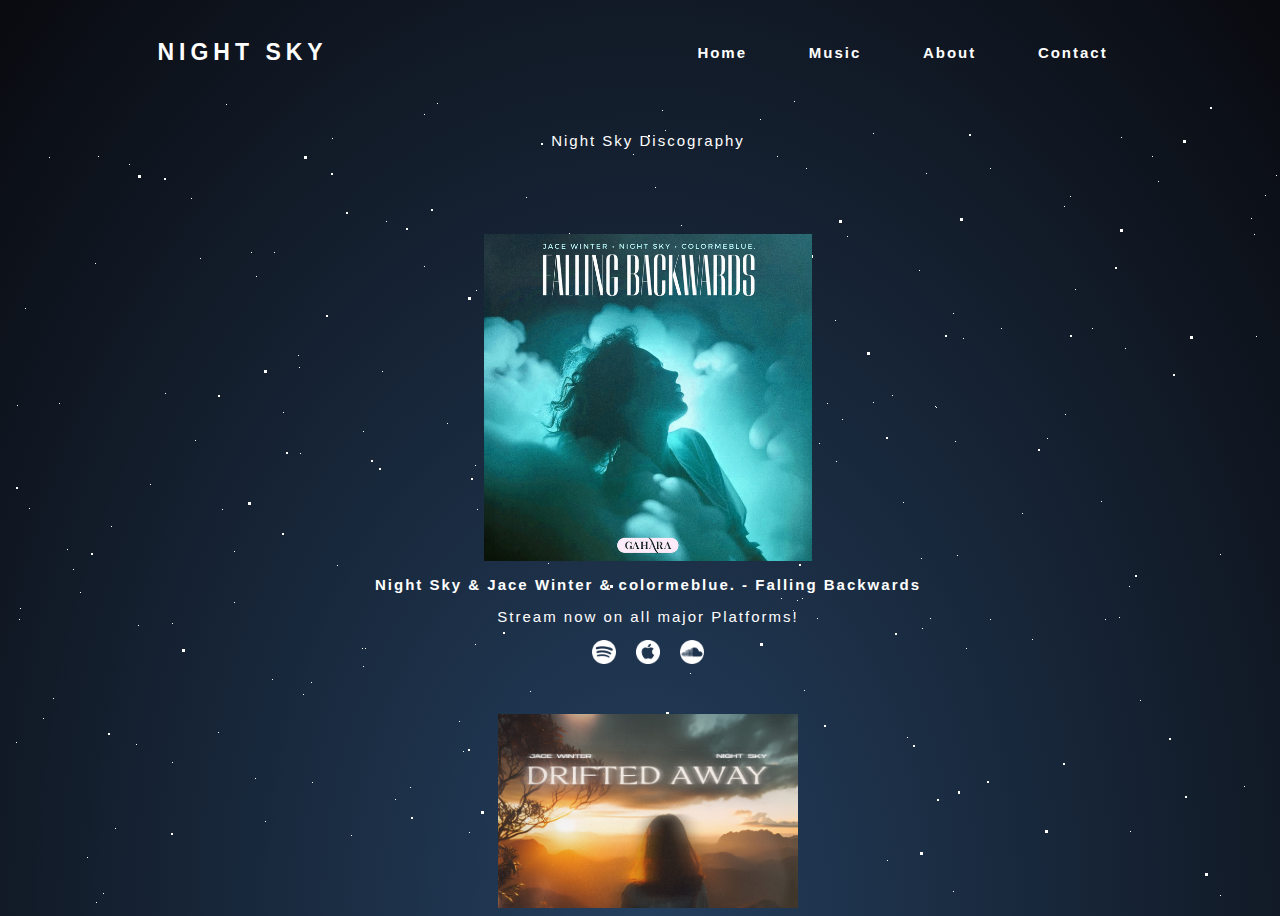
<file: music.html>
<html lang="en">
    <head>
        <meta charset="UTF-8">
        <meta name="viewport" content="width=device-width, initial-scale=1.0">
        <link rel="stylesheet" href="assets/style.css">
        <title>NIGHT SKY</title>
    </head>
    <body>
        <div class="body-wrapper">
            <nav>
                <div class="logo">
                    <h4>
                        <a href="index.html">NIGHT SKY</a>
                    </h4>
                </div>
                <ul class="nav-links">
                    <li>
                        <a href='index.html'> Home</a>
                    </li>
                    <li>
                        <a href='music.html'> Music</a>
                    </li>
                    <li>
                        <a href='about.html'> About</a>
                    </li>
                    <li>
                        <a href='contact.html'> Contact</a>
                    </li>
                </ul>
                <div class="nav-modal">
                    <div class="line1"></div>
                    <div class="line2"></div>
                    <div class="line3"></div>
                </div>
            </nav>
            <section class="wrapper">
                <div class="star-wrapper">
                    <div id="stars"></div>
                    <div id="stars2"></div>
                    <div id="stars3"></div>
                </div>

                <!-- Profile name-->
                <div class="profile-name">Night Sky Discography</div>
                <div class="music-wrapper">
                    <div class="song-container">
                        <img src="assets/fb-cover.jfif" class="song-cover-art"/>
                        <p class="song-title">Night Sky & Jace Winter & colormeblue. - Falling Backwards</p>
                        <p class="song-description">
                            Stream now on all major Platforms!
                        </p>
                        <div class="streaming-link-container">
                            <a href="https://open.spotify.com/track/1Ac8FfNqH7e2dHK39DYmDX?si=3c3c55c6c9f94efc">
                                <img src="assets/spotify.png" class="streaming-logo"/>
                            </a>
                            <a href="https://music.apple.com/us/album/falling-backwards-single/1766675668">
                                <img src="assets/music.png" class="streaming-logo"/>
                            </a>
                            <a href="https://soundcloud.com/nightsky-sc/">
                                <img src="assets/soundcloud-logo.png" class="streaming-logo"/>
                            </a>
                        </div>
                    </div>
                    <div class="song-container">
                        <img src="assets/da-cover.jfif" class="song-cover-art"/>
                        <p class="song-title">Night Sky & Jace Winter - Drifted Away</p>
                        <p class="song-description">
                            Stream now on all major Platforms!
                        </p>
                        <div class="streaming-link-container">
                            <a href="https://open.spotify.com/track/4FEg06HTTbU1bgzXd0gHvy?si=35af9f14f36441a6">
                                <img src="assets/spotify.png" class="streaming-logo"/>
                            </a>
                            <a href="https://music.apple.com/us/album/drifted-away-single/1750615510">
                                <img src="assets/music.png" class="streaming-logo"/>
                            </a>
                            <a href="https://soundcloud.com/nightsky-sc/">
                                <img src="assets/soundcloud-logo.png" class="streaming-logo"/>
                            </a>
                        </div>
                    </div>
                    <div class="song-container">
                        <img src="assets/stay-cover.jfif" class="song-cover-art"/>
                        <p class="song-title">Night Sky & Jace Winter - Stay</p>
                        <p class="song-description">
                            Stream now on all major Platforms!
                        </p>
                        <div class="streaming-link-container">
                            <a href="https://open.spotify.com/track/5Brw8fPT2KpunXpDptZAFt?si=484a9386836a4e52">
                                <img src="assets/spotify.png" class="streaming-logo"/>
                            </a>
                            <a href="https://music.apple.com/us/album/stay-extended-mix/1715201472?i=1715201474">
                                <img src="assets/music.png" class="streaming-logo"/>
                            </a>
                            <a href="https://soundcloud.com/nightsky-sc/">
                                <img src="assets/soundcloud-logo.png" class="streaming-logo"/>
                            </a>
                        </div>
                    </div>
                    <div class="song-container">
                        <img src="assets/boae-cover.jfif" class="song-cover-art"/>
                        <p class="song-title">Night Sky & Jace Winter - Blink Of An Eye</p>
                        <p class="song-description">
                            Stream now on all major Platforms!
                        </p>
                        <div class="streaming-link-container">
                            <a href="https://open.spotify.com/track/6Zye9yQwBFo49HalyNSygL?si=98133514dcc440a5">
                                <img src="assets/spotify.png" class="streaming-logo"/>
                            </a>
                            <a href="https://music.apple.com/us/album/blink-of-an-eye-single/1670359634">
                                <img src="assets/music.png" class="streaming-logo"/>
                            </a>
                            <a href="https://soundcloud.com/nightsky-sc/">
                                <img src="assets/soundcloud-logo.png" class="streaming-logo"/>
                            </a>
                        </div>
                    </div>
                    <div class="song-container">
                        <img src="assets/ga-cover.jfif" class="song-cover-art"/>
                        <p class="song-title">Night Sky & Steve Marks - Get Away</p>
                        <p class="song-description">
                            Stream now on all major Platforms!
                        </p>
                        <div class="streaming-link-container">
                            <a href="https://open.spotify.com/track/7cps36wkN6itBuvrn8FMTt?si=f27d8c63f25449ea">
                                <img src="assets/spotify.png" class="streaming-logo"/>
                            </a>
                            <a href="https://music.apple.com/us/album/get-away-single/1693614787">
                                <img src="assets/music.png" class="streaming-logo"/>
                            </a>
                            <a href="https://soundcloud.com/nightsky-sc/ive-been-thinking">
                                <img src="assets/soundcloud-logo.png" class="streaming-logo"/>
                            </a>
                        </div>
                    </div>
                    <div class="song-container">
                        <img src="assets/ibt-cover.png" class="song-cover-art"/>
                        <p class="song-title">Night Sky & Atherv - I've Been Thinking</p>
                        <p class="song-description">
                            Stream now on all major Platforms!
                        </p>
                        <div class="streaming-link-container">
                            <a href="https://open.spotify.com/track/1J4RJ63izwg44RhdMsYI2e?si=bbc09bce45664d93">
                                <img src="assets/spotify.png" class="streaming-logo"/>
                            </a>
                            <a href="https://music.apple.com/us/album/ive-been-thinking/1572270894?i=1572270898">
                                <img src="assets/music.png" class="streaming-logo"/>
                            </a>
                            <a href="https://soundcloud.com/nightsky-sc/ive-been-thinking">
                                <img src="assets/soundcloud-logo.png" class="streaming-logo"/>
                            </a>
                        </div>
                    </div>
                    <div class="song-container">
                        <img src="assets/fdr-cover.png" class="song-cover-art"/>
                        <p class="song-title">Themorethanevers - Falling Down(Night Sky Remix)</p>
                        <p class="song-description">
                            Stream now on all major Platforms!
                        </p>
                        <div class="streaming-link-container">
                            <a href="https://open.spotify.com/track/0NBP8Nqum5yOj8FJhpw4nY?si=01a4a0d5925345e1">
                                <img src="assets/spotify.png" class="streaming-logo"/>
                            </a>
                            <a href="https://music.apple.com/us/album/falling-down-night-sky-remix/1555792372?i=1555792376">
                                <img src="assets/music.png" class="streaming-logo"/>
                            </a>
                            <a href="https://soundcloud.com/night_sky_official/themorethanevers-falling-down-night-sky-remix">
                                <img src="assets/soundcloud-logo.png" class="streaming-logo"/>
                            </a>
                        </div>
                    </div>
                    <div class="song-container">
                        <img src="assets/Million-Lies-cover.png" class="song-cover-art"/>
                        <p class="song-title">Night Sky - Million Lies</p>
                        <p class="song-description">
                            Stream now on all major Platforms!
                        </p>
                        <div class="streaming-link-container">
                            <a href="https://open.spotify.com/track/0UG4onsukwtCxrkMXecAt5?si=89cd6e2d3207438c">
                                <img src="assets/spotify.png" class="streaming-logo"/>
                            </a>
                            <a href="https://music.apple.com/us/album/million-lies/1538964068?i=1538964076">
                                <img src="assets/music.png" class="streaming-logo"/>
                            </a>
                            <a href="https://soundcloud.com/night_sky_official/million-lies">
                                <img src="assets/soundcloud-logo.png" class="streaming-logo"/>
                            </a>
                        </div>
                    </div>
                    <div class="song-container">
                        <img src="assets/et-cover.jpg" class="song-cover-art"/>
                        <p class="song-title">A R I Z O N A - Electric Touch(Night Sky Remix)</p>
                        <p class="song-description">
                            Stream now on SoundCloud!
                        </p>
                        <div class="streaming-link-container">
                            <a href="https://soundcloud.com/night_sky_official/a-r-i-z-o-n-a-electric-touchnight-sky-remix">
                                <img src="assets/soundcloud-logo.png" class="streaming-logo"/>
                            </a>
                        </div>
                    </div>
                    <div class="song-container">
                        <img src="assets/on-cover.jpg" class="song-cover-art"/>
                        <p class="song-title">Seven Lions - Only Now(Night Sky Remix)</p>
                        <p class="song-description">
                            Stream now on SoundCloud!
                        </p>
                        <div class="streaming-link-container">
                            <a href="https://soundcloud.com/night_sky_official/only-now-remix-master">
                                <img src="assets/soundcloud-logo.png" class="streaming-logo"/>
                            </a>
                        </div>
                    </div>
                </div>
                <!-- Links-->
                <div class="bottom-text">© Night Sky 2024</div>
            </section>
            <script src="app.js"></script>
        </div>
    </body>
</html>
</file>
<file: assets/style.css>
body {
	color: #fff;
	font-family: 'Open Sans', sans-serif;
	font-size: 15px;
	letter-spacing: 2px;
    height: 100%;
    overflow: hidden;
    width: 100%;
    background: radial-gradient(ellipse at bottom, #243f5e 0%,#090a0f 100%);
}
.body-wrapper {
    overflow-x: hidden;
    height: 100%;
    width: 100%;
    position: relative;
}
* {
    box-sizing: border-box;
}

nav {
    display: flex;
    justify-content: space-around;
    align-items: center;
    min-height: 8vh;
}
.text {
    vertical-align: middle;
}
.music-wrapper {
    display: flex;
    flex-direction: column;
    align-items: center;
    width: 65%;
    justify-content: flex-start;
    margin: auto;
}
.song-title {
    text-align: center;
    font-weight: bold;
}
.text-container {
    width: 40%;
    margin: auto;
}
.text-container2 {
    width: 80%;
}
.song-description {
    text-align: center;
}
.streaming-logo {
    width: 24px;
    height: auto;
    filter: invert(100%);
    margin-left: 10px;
    margin-right: 10px;
}
.streaming-link-container {
    display: flex;
    align-items: center;
    justify-content: center;
}
.logo {
    letter-spacing: 5px;
    font-size: 23px;
}
.nav-links {
    display: flex;
    width: 40%;
    justify-content: space-around;
}
.nav-modal {
    display: none;
    cursor: pointer;
}
.streaming-link-container a:hover {
    filter: invert(0%);
}
.nav-modal div {
    width: 25px;
    height: 3px;
    margin: 5px;
    background-color: white;
    transition: all 0.3s ease;
}
.nav-links a {
    text-decoration: none;
    font-weight: bold;
}
.nav-links li {
    list-style: none;
}
.song-cover-art {
    display: block;
	margin-left: auto;
	margin-right: auto;
	margin-top: 10%;
	height: auto;
    width: 500px;
	max-width: 60%;
}
.profile-picture {
	display: block;
	margin-left: auto;
	margin-right: auto;
	margin-top: 10%;
	height: auto;
	max-width: 120px;
    border-radius: 50%;
}
.profile-name {
	text-align: center;
	padding: 30px;
}
.links {
	text-align: center;
	margin-top: 20px;
	padding: 20px;
	border: 1px solid white;
	border-width: 2px;
	width: 290px;
	display: block;
	margin-left: auto;
	margin-right: auto;
	border-radius: 40px;
}
a {
	text-decoration: none;
	color: white;
	transition: color 1s;
}
.bottom-text {
	text-align: center;
	margin-top: 40px;
	font-size: 20px;
	font-weight: bold;
}
a:hover {
	color: #000;
	background: #fff;
}

#stars {
    width: 1px;
    height: 1px;
    background: transparent;
    animation: animStar 50s linear infinite;
    box-shadow: 779px 1331px #fff, 324px 42px #fff, 303px 586px #fff,
    1312px 276px #fff, 451px 625px #fff, 521px 1931px #fff, 1087px 1871px #fff,
    36px 1546px #fff, 132px 934px #fff, 1698px 901px #fff, 1418px 664px #fff,
    1448px 1157px #fff, 1084px 232px #fff, 347px 1776px #fff, 1722px 243px #fff,
    1629px 835px #fff, 479px 969px #fff, 1231px 960px #fff, 586px 384px #fff,
    164px 527px #fff, 8px 646px #fff, 1150px 1126px #fff, 665px 1357px #fff,
    1556px 1982px #fff, 1260px 1961px #fff, 1675px 1741px #fff,
    1843px 1514px #fff, 718px 1628px #fff, 242px 1343px #fff, 1497px 1880px #fff,
    1364px 230px #fff, 1739px 1302px #fff, 636px 959px #fff, 304px 686px #fff,
    614px 751px #fff, 1935px 816px #fff, 1428px 60px #fff, 355px 335px #fff,
    1594px 158px #fff, 90px 60px #fff, 1553px 162px #fff, 1239px 1825px #fff,
    1945px 587px #fff, 749px 1785px #fff, 1987px 1172px #fff, 1301px 1237px #fff,
    1039px 342px #fff, 1585px 1481px #fff, 995px 1048px #fff, 524px 932px #fff,
    214px 413px #fff, 1701px 1300px #fff, 1037px 1613px #fff, 1871px 996px #fff,
    1360px 1635px #fff, 1110px 1313px #fff, 412px 1783px #fff, 1949px 177px #fff,
    903px 1854px #fff, 700px 1936px #fff, 378px 125px #fff, 308px 834px #fff,
    1118px 962px #fff, 1350px 1929px #fff, 781px 1811px #fff, 561px 137px #fff,
    757px 1148px #fff, 1670px 1979px #fff, 343px 739px #fff, 945px 795px #fff,
    576px 1903px #fff, 1078px 1436px #fff, 1583px 450px #fff, 1366px 474px #fff,
    297px 1873px #fff, 192px 162px #fff, 1624px 1633px #fff, 59px 453px #fff,
    82px 1872px #fff, 1933px 498px #fff, 1966px 1974px #fff, 1975px 1688px #fff,
    779px 314px #fff, 1858px 1543px #fff, 73px 1507px #fff, 1693px 975px #fff,
    1683px 108px #fff, 1768px 1654px #fff, 654px 14px #fff, 494px 171px #fff,
    1689px 1895px #fff, 1660px 263px #fff, 1031px 903px #fff, 1203px 1393px #fff,
    1333px 1421px #fff, 1113px 41px #fff, 1206px 1645px #fff, 1325px 1635px #fff,
    142px 388px #fff, 572px 215px #fff, 1535px 296px #fff, 1419px 407px #fff,
    1379px 1003px #fff, 329px 469px #fff, 1791px 1652px #fff, 935px 1802px #fff,
    1330px 1820px #fff, 421px 1933px #fff, 828px 365px #fff, 275px 316px #fff,
    707px 960px #fff, 1605px 1554px #fff, 625px 58px #fff, 717px 1697px #fff,
    1669px 246px #fff, 1925px 322px #fff, 1154px 1803px #fff, 1929px 295px #fff,
    1248px 240px #fff, 1045px 1755px #fff, 166px 942px #fff, 1888px 1773px #fff,
    678px 1963px #fff, 1370px 569px #fff, 1974px 1400px #fff, 1786px 460px #fff,
    51px 307px #fff, 784px 1400px #fff, 730px 1258px #fff, 1712px 393px #fff,
    416px 170px #fff, 1797px 1932px #fff, 572px 219px #fff, 1557px 1856px #fff,
    218px 8px #fff, 348px 1334px #fff, 469px 413px #fff, 385px 1738px #fff,
    1357px 1818px #fff, 240px 942px #fff, 248px 1847px #fff, 1535px 806px #fff,
    236px 1514px #fff, 1429px 1556px #fff, 73px 1633px #fff, 1398px 1121px #fff,
    671px 1301px #fff, 1404px 1663px #fff, 740px 1018px #fff, 1600px 377px #fff,
    785px 514px #fff, 112px 1084px #fff, 1915px 1887px #fff, 1463px 1848px #fff,
    687px 1115px #fff, 1268px 1768px #fff, 1729px 1425px #fff,
    1284px 1022px #fff, 801px 974px #fff, 1975px 1317px #fff, 1354px 834px #fff,
    1446px 1484px #fff, 1283px 1786px #fff, 11px 523px #fff, 1842px 236px #fff,
    1355px 654px #fff, 429px 7px #fff, 1033px 1128px #fff, 157px 297px #fff,
    545px 635px #fff, 52px 1080px #fff, 827px 1520px #fff, 1121px 490px #fff,
    9px 309px #fff, 1744px 1586px #fff, 1014px 417px #fff, 1534px 524px #fff,
    958px 552px #fff, 1403px 1496px #fff, 387px 703px #fff, 1522px 548px #fff,
    1355px 282px #fff, 1532px 601px #fff, 1838px 790px #fff, 290px 259px #fff,
    295px 598px #fff, 1601px 539px #fff, 1561px 1272px #fff, 34px 1922px #fff,
    1024px 543px #fff, 467px 369px #fff, 722px 333px #fff, 1976px 1255px #fff,
    766px 983px #fff, 1582px 1285px #fff, 12px 512px #fff, 617px 1410px #fff,
    682px 577px #fff, 1334px 1438px #fff, 439px 327px #fff, 1617px 1661px #fff,
    673px 129px #fff, 794px 941px #fff, 1386px 1902px #fff, 37px 1353px #fff,
    1467px 1353px #fff, 416px 18px #fff, 187px 344px #fff, 200px 1898px #fff,
    1491px 1619px #fff, 811px 347px #fff, 924px 1827px #fff, 945px 217px #fff,
    1735px 1228px #fff, 379px 1890px #fff, 79px 761px #fff, 825px 1837px #fff,
    1980px 1558px #fff, 1308px 1573px #fff, 1488px 1726px #fff,
    382px 1208px #fff, 522px 595px #fff, 1277px 1898px #fff, 354px 552px #fff,
    161px 1784px #fff, 614px 251px #fff, 526px 1576px #fff, 17px 212px #fff,
    179px 996px #fff, 467px 1208px #fff, 1944px 1838px #fff, 1140px 1093px #fff,
    858px 1007px #fff, 200px 1064px #fff, 423px 1964px #fff, 1945px 439px #fff,
    1377px 689px #fff, 1120px 1437px #fff, 1876px 668px #fff, 907px 1324px #fff,
    343px 1976px #fff, 1816px 1501px #fff, 1849px 177px #fff, 647px 91px #fff,
    1984px 1012px #fff, 1336px 1300px #fff, 128px 648px #fff, 305px 1060px #fff,
    1324px 826px #fff, 1263px 1314px #fff, 1801px 629px #fff, 1614px 1555px #fff,
    1634px 90px #fff, 1603px 452px #fff, 891px 1984px #fff, 1556px 1906px #fff,
    121px 68px #fff, 1676px 1714px #fff, 516px 936px #fff, 1947px 1492px #fff,
    1455px 1519px #fff, 45px 602px #fff, 205px 1039px #fff, 793px 172px #fff,
    1562px 1739px #fff, 1056px 110px #fff, 1512px 379px #fff, 1795px 1621px #fff,
    1848px 607px #fff, 262px 1719px #fff, 477px 991px #fff, 483px 883px #fff,
    1239px 1197px #fff, 1496px 647px #fff, 1649px 25px #fff, 1491px 1946px #fff,
    119px 996px #fff, 179px 1472px #fff, 1341px 808px #fff, 1565px 1700px #fff,
    407px 1544px #fff, 1754px 357px #fff, 1288px 981px #fff, 902px 1997px #fff,
    1755px 1668px #fff, 186px 877px #fff, 1202px 1882px #fff, 461px 1213px #fff,
    1400px 748px #fff, 1969px 1899px #fff, 809px 522px #fff, 514px 1219px #fff,
    374px 275px #fff, 938px 1973px #fff, 357px 552px #fff, 144px 1722px #fff,
    1572px 912px #fff, 402px 1858px #fff, 1544px 1195px #fff, 667px 1257px #fff,
    727px 1496px #fff, 993px 232px #fff, 1772px 313px #fff, 1040px 1590px #fff,
    1204px 1973px #fff, 1268px 79px #fff, 1555px 1048px #fff, 986px 1707px #fff,
    978px 1710px #fff, 713px 360px #fff, 407px 863px #fff, 461px 736px #fff,
    284px 1608px #fff, 103px 430px #fff, 1283px 1319px #fff, 977px 1186px #fff,
    1966px 1516px #fff, 1287px 1129px #fff, 70px 1098px #fff, 1189px 889px #fff,
    1126px 1734px #fff, 309px 1292px #fff, 879px 764px #fff, 65px 473px #fff,
    1003px 1959px #fff, 658px 791px #fff, 402px 1576px #fff, 35px 622px #fff,
    529px 1589px #fff, 164px 666px #fff, 1876px 1290px #fff, 1541px 526px #fff,
    270px 1297px #fff, 440px 865px #fff, 1500px 802px #fff, 182px 1754px #fff,
    1264px 892px #fff, 272px 1249px #fff, 1289px 1535px #fff, 190px 1646px #fff,
    955px 242px #fff, 1456px 1597px #fff, 1727px 1983px #fff, 635px 801px #fff,
    226px 455px #fff, 1396px 1710px #fff, 849px 1863px #fff, 237px 1264px #fff,
    839px 140px #fff, 1122px 735px #fff, 1280px 15px #fff, 1318px 242px #fff,
    1819px 1148px #fff, 333px 1392px #fff, 1949px 553px #fff, 1878px 1332px #fff,
    467px 548px #fff, 1812px 1082px #fff, 1067px 193px #fff, 243px 156px #fff,
    483px 1616px #fff, 1714px 933px #fff, 759px 1800px #fff, 1822px 995px #fff,
    1877px 572px #fff, 581px 1084px #fff, 107px 732px #fff, 642px 1837px #fff,
    166px 1493px #fff, 1555px 198px #fff, 819px 307px #fff, 947px 345px #fff,
    827px 224px #fff, 927px 1394px #fff, 540px 467px #fff, 1093px 405px #fff,
    1140px 927px #fff, 130px 529px #fff, 33px 1980px #fff, 1147px 1663px #fff,
    1616px 1436px #fff, 528px 710px #fff, 798px 1100px #fff, 505px 1480px #fff,
    899px 641px #fff, 1909px 1949px #fff, 1311px 964px #fff, 979px 1301px #fff,
    1393px 969px #fff, 1793px 1886px #fff, 292px 357px #fff, 1196px 1718px #fff,
    1290px 1994px #fff, 537px 1973px #fff, 1181px 1674px #fff,
    1740px 1566px #fff, 1307px 265px #fff, 922px 522px #fff, 1892px 472px #fff,
    384px 1746px #fff, 392px 1098px #fff, 647px 548px #fff, 390px 1498px #fff,
    1246px 138px #fff, 730px 876px #fff, 192px 1472px #fff, 1790px 1789px #fff,
    928px 311px #fff, 1253px 1647px #fff, 747px 1921px #fff, 1561px 1025px #fff,
    1533px 1292px #fff, 1985px 195px #fff, 728px 729px #fff, 1712px 1936px #fff,
    512px 1717px #fff, 1528px 483px #fff, 313px 1642px #fff, 281px 1849px #fff,
    1212px 799px #fff, 435px 1191px #fff, 1422px 611px #fff, 1718px 1964px #fff,
    411px 944px #fff, 210px 636px #fff, 1502px 1295px #fff, 1434px 349px #fff,
    769px 60px #fff, 747px 1053px #fff, 789px 504px #fff, 1436px 1264px #fff,
    1893px 1225px #fff, 1394px 1788px #fff, 1108px 1317px #fff,
    1673px 1395px #fff, 854px 1010px #fff, 1705px 80px #fff, 1858px 148px #fff,
    1729px 344px #fff, 1388px 664px #fff, 895px 406px #fff, 1479px 157px #fff,
    1441px 1157px #fff, 552px 1900px #fff, 516px 364px #fff, 1647px 189px #fff,
    1427px 1071px #fff, 785px 729px #fff, 1080px 1710px #fff, 504px 204px #fff,
    1177px 1622px #fff, 657px 34px #fff, 1296px 1099px #fff, 248px 180px #fff,
    1212px 1568px #fff, 667px 1562px #fff, 695px 841px #fff, 1608px 1247px #fff,
    751px 882px #fff, 87px 167px #fff, 607px 1368px #fff, 1363px 1203px #fff,
    1836px 317px #fff, 1668px 1703px #fff, 830px 1154px #fff, 1721px 1398px #fff,
    1601px 1280px #fff, 976px 874px #fff, 1743px 254px #fff, 1020px 1815px #fff,
    1670px 1766px #fff, 1890px 735px #fff, 1379px 136px #fff, 1864px 695px #fff,
    206px 965px #fff, 1404px 1932px #fff, 1923px 1360px #fff, 247px 682px #fff,
    519px 1708px #fff, 645px 750px #fff, 1164px 1204px #fff, 834px 323px #fff,
    172px 1350px #fff, 213px 972px #fff, 1837px 190px #fff, 285px 1806px #fff,
    1047px 1299px #fff, 1548px 825px #fff, 1730px 324px #fff, 1346px 1909px #fff,
    772px 270px #fff, 345px 1190px #fff, 478px 1433px #fff, 1479px 25px #fff,
    1994px 1830px #fff, 1744px 732px #fff, 20px 1635px #fff, 690px 1795px #fff,
    1594px 569px #fff, 579px 245px #fff, 1398px 733px #fff, 408px 1352px #fff,
    1774px 120px #fff, 1152px 1370px #fff, 1698px 1810px #fff, 710px 1450px #fff,
    665px 286px #fff, 493px 1720px #fff, 786px 5px #fff, 637px 1140px #fff,
    764px 324px #fff, 927px 310px #fff, 938px 1424px #fff, 1884px 744px #fff,
    913px 462px #fff, 1831px 1936px #fff, 1527px 249px #fff, 36px 1381px #fff,
    1597px 581px #fff, 1530px 355px #fff, 949px 459px #fff, 799px 828px #fff,
    242px 1471px #fff, 654px 797px #fff, 796px 594px #fff, 1365px 678px #fff,
    752px 23px #fff, 1630px 541px #fff, 982px 72px #fff, 1733px 1831px #fff,
    21px 412px #fff, 775px 998px #fff, 335px 1945px #fff, 264px 583px #fff,
    158px 1311px #fff, 528px 164px #fff, 1978px 574px #fff, 717px 1203px #fff,
    734px 1591px #fff, 1555px 820px #fff, 16px 1943px #fff, 1625px 1177px #fff,
    1236px 690px #fff, 1585px 1590px #fff, 1737px 1728px #fff, 721px 698px #fff,
    1804px 1186px #fff, 166px 980px #fff, 1850px 230px #fff, 330px 1712px #fff,
    95px 797px #fff, 1948px 1078px #fff, 469px 939px #fff, 1269px 1899px #fff,
    955px 1220px #fff, 1137px 1075px #fff, 312px 1293px #fff, 986px 1762px #fff,
    1103px 1238px #fff, 428px 1993px #fff, 355px 570px #fff, 977px 1836px #fff,
    1395px 1092px #fff, 276px 913px #fff, 1743px 656px #fff, 773px 502px #fff,
    1686px 1322px #fff, 1516px 1945px #fff, 1334px 501px #fff, 266px 156px #fff,
    455px 655px #fff, 798px 72px #fff, 1059px 1259px #fff, 1402px 1687px #fff,
    236px 1329px #fff, 1455px 786px #fff, 146px 1228px #fff, 1851px 823px #fff,
    1062px 100px #fff, 1220px 953px #fff, 20px 1826px #fff, 36px 1063px #fff,
    1525px 338px #fff, 790px 1521px #fff, 741px 1099px #fff, 288px 1489px #fff,
    700px 1060px #fff, 390px 1071px #fff, 411px 1036px #fff, 1853px 1072px #fff,
    1446px 1085px #fff, 1164px 874px #fff, 924px 925px #fff, 291px 271px #fff,
    1257px 1964px #fff, 1580px 1352px #fff, 1507px 1216px #fff, 211px 956px #fff,
    985px 1195px #fff, 975px 1640px #fff, 518px 101px #fff, 663px 1395px #fff,
    914px 532px #fff, 145px 1320px #fff, 69px 1397px #fff, 982px 523px #fff,
    257px 725px #fff, 1599px 831px #fff, 1636px 1513px #fff, 1250px 1158px #fff,
    1132px 604px #fff, 183px 102px #fff, 1057px 318px #fff, 1247px 1835px #fff,
    1983px 1110px #fff, 1077px 1455px #fff, 921px 1770px #fff, 806px 1350px #fff,
    1938px 1992px #fff, 855px 1260px #fff, 902px 1345px #fff, 658px 1908px #fff,
    1845px 679px #fff, 712px 1482px #fff, 595px 950px #fff, 1784px 1992px #fff,
    1847px 1785px #fff, 691px 1004px #fff, 175px 1179px #fff, 1666px 1911px #fff,
    41px 61px #fff, 971px 1080px #fff, 1830px 1450px #fff, 1351px 1518px #fff,
    1257px 99px #fff, 1395px 1498px #fff, 1117px 252px #fff, 1779px 597px #fff,
    1346px 729px #fff, 1108px 1144px #fff, 402px 691px #fff, 72px 496px #fff,
    1673px 1604px #fff, 1497px 974px #fff, 1865px 1664px #fff, 88px 806px #fff,
    918px 77px #fff, 244px 1118px #fff, 256px 1820px #fff, 1851px 1840px #fff,
    605px 1851px #fff, 634px 383px #fff, 865px 37px #fff, 943px 1024px #fff,
    1951px 177px #fff, 1097px 523px #fff, 985px 1700px #fff, 1243px 122px #fff,
    768px 1070px #fff, 468px 194px #fff, 320px 1867px #fff, 1850px 185px #fff,
    380px 1616px #fff, 468px 1294px #fff, 1122px 1743px #fff, 884px 299px #fff,
    1300px 1917px #fff, 1860px 396px #fff, 1270px 990px #fff, 529px 733px #fff,
    1975px 1347px #fff, 1885px 685px #fff, 226px 506px #fff, 651px 878px #fff,
    1323px 680px #fff, 1284px 680px #fff, 238px 1967px #fff, 911px 174px #fff,
    1111px 521px #fff, 1150px 85px #fff, 794px 502px #fff, 484px 1856px #fff,
    1809px 368px #fff, 112px 953px #fff, 590px 1009px #fff, 1655px 311px #fff,
    100px 1026px #fff, 1803px 352px #fff, 865px 306px #fff, 1077px 1019px #fff,
    1335px 872px #fff, 1647px 1298px #fff, 1233px 1387px #fff, 698px 1036px #fff,
    659px 1860px #fff, 388px 1412px #fff, 1212px 458px #fff, 755px 1468px #fff,
    696px 1654px #fff, 1144px 60px #fff;
}

#stars:after {
    content: '';
    position: absolute;
    top: 2000px;
    width: 1px;
    height: 1px;
    background: transparent;
    box-shadow: 779px 1331px #fff, 324px 42px #fff, 303px 586px #fff,
    1312px 276px #fff, 451px 625px #fff, 521px 1931px #fff, 1087px 1871px #fff,
    36px 1546px #fff, 132px 934px #fff, 1698px 901px #fff, 1418px 664px #fff,
    1448px 1157px #fff, 1084px 232px #fff, 347px 1776px #fff, 1722px 243px #fff,
    1629px 835px #fff, 479px 969px #fff, 1231px 960px #fff, 586px 384px #fff,
    164px 527px #fff, 8px 646px #fff, 1150px 1126px #fff, 665px 1357px #fff,
    1556px 1982px #fff, 1260px 1961px #fff, 1675px 1741px #fff,
    1843px 1514px #fff, 718px 1628px #fff, 242px 1343px #fff, 1497px 1880px #fff,
    1364px 230px #fff, 1739px 1302px #fff, 636px 959px #fff, 304px 686px #fff,
    614px 751px #fff, 1935px 816px #fff, 1428px 60px #fff, 355px 335px #fff,
    1594px 158px #fff, 90px 60px #fff, 1553px 162px #fff, 1239px 1825px #fff,
    1945px 587px #fff, 749px 1785px #fff, 1987px 1172px #fff, 1301px 1237px #fff,
    1039px 342px #fff, 1585px 1481px #fff, 995px 1048px #fff, 524px 932px #fff,
    214px 413px #fff, 1701px 1300px #fff, 1037px 1613px #fff, 1871px 996px #fff,
    1360px 1635px #fff, 1110px 1313px #fff, 412px 1783px #fff, 1949px 177px #fff,
    903px 1854px #fff, 700px 1936px #fff, 378px 125px #fff, 308px 834px #fff,
    1118px 962px #fff, 1350px 1929px #fff, 781px 1811px #fff, 561px 137px #fff,
    757px 1148px #fff, 1670px 1979px #fff, 343px 739px #fff, 945px 795px #fff,
    576px 1903px #fff, 1078px 1436px #fff, 1583px 450px #fff, 1366px 474px #fff,
    297px 1873px #fff, 192px 162px #fff, 1624px 1633px #fff, 59px 453px #fff,
    82px 1872px #fff, 1933px 498px #fff, 1966px 1974px #fff, 1975px 1688px #fff,
    779px 314px #fff, 1858px 1543px #fff, 73px 1507px #fff, 1693px 975px #fff,
    1683px 108px #fff, 1768px 1654px #fff, 654px 14px #fff, 494px 171px #fff,
    1689px 1895px #fff, 1660px 263px #fff, 1031px 903px #fff, 1203px 1393px #fff,
    1333px 1421px #fff, 1113px 41px #fff, 1206px 1645px #fff, 1325px 1635px #fff,
    142px 388px #fff, 572px 215px #fff, 1535px 296px #fff, 1419px 407px #fff,
    1379px 1003px #fff, 329px 469px #fff, 1791px 1652px #fff, 935px 1802px #fff,
    1330px 1820px #fff, 421px 1933px #fff, 828px 365px #fff, 275px 316px #fff,
    707px 960px #fff, 1605px 1554px #fff, 625px 58px #fff, 717px 1697px #fff,
    1669px 246px #fff, 1925px 322px #fff, 1154px 1803px #fff, 1929px 295px #fff,
    1248px 240px #fff, 1045px 1755px #fff, 166px 942px #fff, 1888px 1773px #fff,
    678px 1963px #fff, 1370px 569px #fff, 1974px 1400px #fff, 1786px 460px #fff,
    51px 307px #fff, 784px 1400px #fff, 730px 1258px #fff, 1712px 393px #fff,
    416px 170px #fff, 1797px 1932px #fff, 572px 219px #fff, 1557px 1856px #fff,
    218px 8px #fff, 348px 1334px #fff, 469px 413px #fff, 385px 1738px #fff,
    1357px 1818px #fff, 240px 942px #fff, 248px 1847px #fff, 1535px 806px #fff,
    236px 1514px #fff, 1429px 1556px #fff, 73px 1633px #fff, 1398px 1121px #fff,
    671px 1301px #fff, 1404px 1663px #fff, 740px 1018px #fff, 1600px 377px #fff,
    785px 514px #fff, 112px 1084px #fff, 1915px 1887px #fff, 1463px 1848px #fff,
    687px 1115px #fff, 1268px 1768px #fff, 1729px 1425px #fff,
    1284px 1022px #fff, 801px 974px #fff, 1975px 1317px #fff, 1354px 834px #fff,
    1446px 1484px #fff, 1283px 1786px #fff, 11px 523px #fff, 1842px 236px #fff,
    1355px 654px #fff, 429px 7px #fff, 1033px 1128px #fff, 157px 297px #fff,
    545px 635px #fff, 52px 1080px #fff, 827px 1520px #fff, 1121px 490px #fff,
    9px 309px #fff, 1744px 1586px #fff, 1014px 417px #fff, 1534px 524px #fff,
    958px 552px #fff, 1403px 1496px #fff, 387px 703px #fff, 1522px 548px #fff,
    1355px 282px #fff, 1532px 601px #fff, 1838px 790px #fff, 290px 259px #fff,
    295px 598px #fff, 1601px 539px #fff, 1561px 1272px #fff, 34px 1922px #fff,
    1024px 543px #fff, 467px 369px #fff, 722px 333px #fff, 1976px 1255px #fff,
    766px 983px #fff, 1582px 1285px #fff, 12px 512px #fff, 617px 1410px #fff,
    682px 577px #fff, 1334px 1438px #fff, 439px 327px #fff, 1617px 1661px #fff,
    673px 129px #fff, 794px 941px #fff, 1386px 1902px #fff, 37px 1353px #fff,
    1467px 1353px #fff, 416px 18px #fff, 187px 344px #fff, 200px 1898px #fff,
    1491px 1619px #fff, 811px 347px #fff, 924px 1827px #fff, 945px 217px #fff,
    1735px 1228px #fff, 379px 1890px #fff, 79px 761px #fff, 825px 1837px #fff,
    1980px 1558px #fff, 1308px 1573px #fff, 1488px 1726px #fff,
    382px 1208px #fff, 522px 595px #fff, 1277px 1898px #fff, 354px 552px #fff,
    161px 1784px #fff, 614px 251px #fff, 526px 1576px #fff, 17px 212px #fff,
    179px 996px #fff, 467px 1208px #fff, 1944px 1838px #fff, 1140px 1093px #fff,
    858px 1007px #fff, 200px 1064px #fff, 423px 1964px #fff, 1945px 439px #fff,
    1377px 689px #fff, 1120px 1437px #fff, 1876px 668px #fff, 907px 1324px #fff,
    343px 1976px #fff, 1816px 1501px #fff, 1849px 177px #fff, 647px 91px #fff,
    1984px 1012px #fff, 1336px 1300px #fff, 128px 648px #fff, 305px 1060px #fff,
    1324px 826px #fff, 1263px 1314px #fff, 1801px 629px #fff, 1614px 1555px #fff,
    1634px 90px #fff, 1603px 452px #fff, 891px 1984px #fff, 1556px 1906px #fff,
    121px 68px #fff, 1676px 1714px #fff, 516px 936px #fff, 1947px 1492px #fff,
    1455px 1519px #fff, 45px 602px #fff, 205px 1039px #fff, 793px 172px #fff,
    1562px 1739px #fff, 1056px 110px #fff, 1512px 379px #fff, 1795px 1621px #fff,
    1848px 607px #fff, 262px 1719px #fff, 477px 991px #fff, 483px 883px #fff,
    1239px 1197px #fff, 1496px 647px #fff, 1649px 25px #fff, 1491px 1946px #fff,
    119px 996px #fff, 179px 1472px #fff, 1341px 808px #fff, 1565px 1700px #fff,
    407px 1544px #fff, 1754px 357px #fff, 1288px 981px #fff, 902px 1997px #fff,
    1755px 1668px #fff, 186px 877px #fff, 1202px 1882px #fff, 461px 1213px #fff,
    1400px 748px #fff, 1969px 1899px #fff, 809px 522px #fff, 514px 1219px #fff,
    374px 275px #fff, 938px 1973px #fff, 357px 552px #fff, 144px 1722px #fff,
    1572px 912px #fff, 402px 1858px #fff, 1544px 1195px #fff, 667px 1257px #fff,
    727px 1496px #fff, 993px 232px #fff, 1772px 313px #fff, 1040px 1590px #fff,
    1204px 1973px #fff, 1268px 79px #fff, 1555px 1048px #fff, 986px 1707px #fff,
    978px 1710px #fff, 713px 360px #fff, 407px 863px #fff, 461px 736px #fff,
    284px 1608px #fff, 103px 430px #fff, 1283px 1319px #fff, 977px 1186px #fff,
    1966px 1516px #fff, 1287px 1129px #fff, 70px 1098px #fff, 1189px 889px #fff,
    1126px 1734px #fff, 309px 1292px #fff, 879px 764px #fff, 65px 473px #fff,
    1003px 1959px #fff, 658px 791px #fff, 402px 1576px #fff, 35px 622px #fff,
    529px 1589px #fff, 164px 666px #fff, 1876px 1290px #fff, 1541px 526px #fff,
    270px 1297px #fff, 440px 865px #fff, 1500px 802px #fff, 182px 1754px #fff,
    1264px 892px #fff, 272px 1249px #fff, 1289px 1535px #fff, 190px 1646px #fff,
    955px 242px #fff, 1456px 1597px #fff, 1727px 1983px #fff, 635px 801px #fff,
    226px 455px #fff, 1396px 1710px #fff, 849px 1863px #fff, 237px 1264px #fff,
    839px 140px #fff, 1122px 735px #fff, 1280px 15px #fff, 1318px 242px #fff,
    1819px 1148px #fff, 333px 1392px #fff, 1949px 553px #fff, 1878px 1332px #fff,
    467px 548px #fff, 1812px 1082px #fff, 1067px 193px #fff, 243px 156px #fff,
    483px 1616px #fff, 1714px 933px #fff, 759px 1800px #fff, 1822px 995px #fff,
    1877px 572px #fff, 581px 1084px #fff, 107px 732px #fff, 642px 1837px #fff,
    166px 1493px #fff, 1555px 198px #fff, 819px 307px #fff, 947px 345px #fff,
    827px 224px #fff, 927px 1394px #fff, 540px 467px #fff, 1093px 405px #fff,
    1140px 927px #fff, 130px 529px #fff, 33px 1980px #fff, 1147px 1663px #fff,
    1616px 1436px #fff, 528px 710px #fff, 798px 1100px #fff, 505px 1480px #fff,
    899px 641px #fff, 1909px 1949px #fff, 1311px 964px #fff, 979px 1301px #fff,
    1393px 969px #fff, 1793px 1886px #fff, 292px 357px #fff, 1196px 1718px #fff,
    1290px 1994px #fff, 537px 1973px #fff, 1181px 1674px #fff,
    1740px 1566px #fff, 1307px 265px #fff, 922px 522px #fff, 1892px 472px #fff,
    384px 1746px #fff, 392px 1098px #fff, 647px 548px #fff, 390px 1498px #fff,
    1246px 138px #fff, 730px 876px #fff, 192px 1472px #fff, 1790px 1789px #fff,
    928px 311px #fff, 1253px 1647px #fff, 747px 1921px #fff, 1561px 1025px #fff,
    1533px 1292px #fff, 1985px 195px #fff, 728px 729px #fff, 1712px 1936px #fff,
    512px 1717px #fff, 1528px 483px #fff, 313px 1642px #fff, 281px 1849px #fff,
    1212px 799px #fff, 435px 1191px #fff, 1422px 611px #fff, 1718px 1964px #fff,
    411px 944px #fff, 210px 636px #fff, 1502px 1295px #fff, 1434px 349px #fff,
    769px 60px #fff, 747px 1053px #fff, 789px 504px #fff, 1436px 1264px #fff,
    1893px 1225px #fff, 1394px 1788px #fff, 1108px 1317px #fff,
    1673px 1395px #fff, 854px 1010px #fff, 1705px 80px #fff, 1858px 148px #fff,
    1729px 344px #fff, 1388px 664px #fff, 895px 406px #fff, 1479px 157px #fff,
    1441px 1157px #fff, 552px 1900px #fff, 516px 364px #fff, 1647px 189px #fff,
    1427px 1071px #fff, 785px 729px #fff, 1080px 1710px #fff, 504px 204px #fff,
    1177px 1622px #fff, 657px 34px #fff, 1296px 1099px #fff, 248px 180px #fff,
    1212px 1568px #fff, 667px 1562px #fff, 695px 841px #fff, 1608px 1247px #fff,
    751px 882px #fff, 87px 167px #fff, 607px 1368px #fff, 1363px 1203px #fff,
    1836px 317px #fff, 1668px 1703px #fff, 830px 1154px #fff, 1721px 1398px #fff,
    1601px 1280px #fff, 976px 874px #fff, 1743px 254px #fff, 1020px 1815px #fff,
    1670px 1766px #fff, 1890px 735px #fff, 1379px 136px #fff, 1864px 695px #fff,
    206px 965px #fff, 1404px 1932px #fff, 1923px 1360px #fff, 247px 682px #fff,
    519px 1708px #fff, 645px 750px #fff, 1164px 1204px #fff, 834px 323px #fff,
    172px 1350px #fff, 213px 972px #fff, 1837px 190px #fff, 285px 1806px #fff,
    1047px 1299px #fff, 1548px 825px #fff, 1730px 324px #fff, 1346px 1909px #fff,
    772px 270px #fff, 345px 1190px #fff, 478px 1433px #fff, 1479px 25px #fff,
    1994px 1830px #fff, 1744px 732px #fff, 20px 1635px #fff, 690px 1795px #fff,
    1594px 569px #fff, 579px 245px #fff, 1398px 733px #fff, 408px 1352px #fff,
    1774px 120px #fff, 1152px 1370px #fff, 1698px 1810px #fff, 710px 1450px #fff,
    665px 286px #fff, 493px 1720px #fff, 786px 5px #fff, 637px 1140px #fff,
    764px 324px #fff, 927px 310px #fff, 938px 1424px #fff, 1884px 744px #fff,
    913px 462px #fff, 1831px 1936px #fff, 1527px 249px #fff, 36px 1381px #fff,
    1597px 581px #fff, 1530px 355px #fff, 949px 459px #fff, 799px 828px #fff,
    242px 1471px #fff, 654px 797px #fff, 796px 594px #fff, 1365px 678px #fff,
    752px 23px #fff, 1630px 541px #fff, 982px 72px #fff, 1733px 1831px #fff,
    21px 412px #fff, 775px 998px #fff, 335px 1945px #fff, 264px 583px #fff,
    158px 1311px #fff, 528px 164px #fff, 1978px 574px #fff, 717px 1203px #fff,
    734px 1591px #fff, 1555px 820px #fff, 16px 1943px #fff, 1625px 1177px #fff,
    1236px 690px #fff, 1585px 1590px #fff, 1737px 1728px #fff, 721px 698px #fff,
    1804px 1186px #fff, 166px 980px #fff, 1850px 230px #fff, 330px 1712px #fff,
    95px 797px #fff, 1948px 1078px #fff, 469px 939px #fff, 1269px 1899px #fff,
    955px 1220px #fff, 1137px 1075px #fff, 312px 1293px #fff, 986px 1762px #fff,
    1103px 1238px #fff, 428px 1993px #fff, 355px 570px #fff, 977px 1836px #fff,
    1395px 1092px #fff, 276px 913px #fff, 1743px 656px #fff, 773px 502px #fff,
    1686px 1322px #fff, 1516px 1945px #fff, 1334px 501px #fff, 266px 156px #fff,
    455px 655px #fff, 798px 72px #fff, 1059px 1259px #fff, 1402px 1687px #fff,
    236px 1329px #fff, 1455px 786px #fff, 146px 1228px #fff, 1851px 823px #fff,
    1062px 100px #fff, 1220px 953px #fff, 20px 1826px #fff, 36px 1063px #fff,
    1525px 338px #fff, 790px 1521px #fff, 741px 1099px #fff, 288px 1489px #fff,
    700px 1060px #fff, 390px 1071px #fff, 411px 1036px #fff, 1853px 1072px #fff,
    1446px 1085px #fff, 1164px 874px #fff, 924px 925px #fff, 291px 271px #fff,
    1257px 1964px #fff, 1580px 1352px #fff, 1507px 1216px #fff, 211px 956px #fff,
    985px 1195px #fff, 975px 1640px #fff, 518px 101px #fff, 663px 1395px #fff,
    914px 532px #fff, 145px 1320px #fff, 69px 1397px #fff, 982px 523px #fff,
    257px 725px #fff, 1599px 831px #fff, 1636px 1513px #fff, 1250px 1158px #fff,
    1132px 604px #fff, 183px 102px #fff, 1057px 318px #fff, 1247px 1835px #fff,
    1983px 1110px #fff, 1077px 1455px #fff, 921px 1770px #fff, 806px 1350px #fff,
    1938px 1992px #fff, 855px 1260px #fff, 902px 1345px #fff, 658px 1908px #fff,
    1845px 679px #fff, 712px 1482px #fff, 595px 950px #fff, 1784px 1992px #fff,
    1847px 1785px #fff, 691px 1004px #fff, 175px 1179px #fff, 1666px 1911px #fff,
    41px 61px #fff, 971px 1080px #fff, 1830px 1450px #fff, 1351px 1518px #fff,
    1257px 99px #fff, 1395px 1498px #fff, 1117px 252px #fff, 1779px 597px #fff,
    1346px 729px #fff, 1108px 1144px #fff, 402px 691px #fff, 72px 496px #fff,
    1673px 1604px #fff, 1497px 974px #fff, 1865px 1664px #fff, 88px 806px #fff,
    918px 77px #fff, 244px 1118px #fff, 256px 1820px #fff, 1851px 1840px #fff,
    605px 1851px #fff, 634px 383px #fff, 865px 37px #fff, 943px 1024px #fff,
    1951px 177px #fff, 1097px 523px #fff, 985px 1700px #fff, 1243px 122px #fff,
    768px 1070px #fff, 468px 194px #fff, 320px 1867px #fff, 1850px 185px #fff,
    380px 1616px #fff, 468px 1294px #fff, 1122px 1743px #fff, 884px 299px #fff,
    1300px 1917px #fff, 1860px 396px #fff, 1270px 990px #fff, 529px 733px #fff,
    1975px 1347px #fff, 1885px 685px #fff, 226px 506px #fff, 651px 878px #fff,
    1323px 680px #fff, 1284px 680px #fff, 238px 1967px #fff, 911px 174px #fff,
    1111px 521px #fff, 1150px 85px #fff, 794px 502px #fff, 484px 1856px #fff,
    1809px 368px #fff, 112px 953px #fff, 590px 1009px #fff, 1655px 311px #fff,
    100px 1026px #fff, 1803px 352px #fff, 865px 306px #fff, 1077px 1019px #fff,
    1335px 872px #fff, 1647px 1298px #fff, 1233px 1387px #fff, 698px 1036px #fff,
    659px 1860px #fff, 388px 1412px #fff, 1212px 458px #fff, 755px 1468px #fff,
    696px 1654px #fff, 1144px 60px #fff;
}

#stars2 {
    width: 2px;
    height: 2px;
    background: transparent;
    animation: animStar 100s linear infinite;
    box-shadow: 1448px 320px #fff, 1775px 1663px #fff, 332px 1364px #fff,
    878px 340px #fff, 569px 1832px #fff, 1422px 1684px #fff, 1946px 1907px #fff,
    121px 979px #fff, 1044px 1069px #fff, 463px 381px #fff, 423px 112px #fff,
    523px 1179px #fff, 779px 654px #fff, 1398px 694px #fff, 1085px 1464px #fff,
    1599px 1869px #fff, 801px 1882px #fff, 779px 1231px #fff, 552px 932px #fff,
    1057px 1196px #fff, 282px 1280px #fff, 496px 1986px #fff, 1833px 1120px #fff,
    1802px 1293px #fff, 6px 1696px #fff, 412px 1902px #fff, 605px 438px #fff,
    24px 1212px #fff, 234px 1320px #fff, 544px 344px #fff, 1107px 170px #fff,
    1603px 196px #fff, 905px 648px #fff, 68px 1458px #fff, 649px 1969px #fff,
    744px 675px #fff, 1127px 478px #fff, 714px 1814px #fff, 1486px 526px #fff,
    270px 1636px #fff, 1931px 149px #fff, 1807px 378px #fff, 8px 390px #fff,
    1415px 699px #fff, 1473px 1211px #fff, 1590px 141px #fff, 270px 1705px #fff,
    69px 1423px #fff, 1108px 1053px #fff, 1946px 128px #fff, 371px 371px #fff,
    1490px 220px #fff, 357px 1885px #fff, 363px 363px #fff, 1896px 1256px #fff,
    1979px 1050px #fff, 947px 1342px #fff, 1754px 242px #fff, 514px 974px #fff,
    65px 1477px #fff, 1840px 547px #fff, 950px 695px #fff, 459px 1150px #fff,
    1124px 1502px #fff, 481px 940px #fff, 680px 839px #fff, 797px 1169px #fff,
    1977px 1491px #fff, 734px 1724px #fff, 210px 298px #fff, 816px 628px #fff,
    686px 770px #fff, 1721px 267px #fff, 1663px 511px #fff, 1481px 1141px #fff,
    582px 248px #fff, 1308px 953px #fff, 628px 657px #fff, 897px 1535px #fff,
    270px 931px #fff, 791px 467px #fff, 1336px 1732px #fff, 1013px 1653px #fff,
    1911px 956px #fff, 587px 816px #fff, 83px 456px #fff, 930px 1478px #fff,
    1587px 1694px #fff, 614px 1200px #fff, 302px 1782px #fff, 1711px 1432px #fff,
    443px 904px #fff, 1666px 714px #fff, 1588px 1167px #fff, 273px 1075px #fff,
    1679px 461px #fff, 721px 664px #fff, 1202px 10px #fff, 166px 1126px #fff,
    331px 1628px #fff, 430px 1565px #fff, 1585px 509px #fff, 640px 38px #fff,
    822px 837px #fff, 1760px 1664px #fff, 1122px 1458px #fff, 398px 131px #fff,
    689px 285px #fff, 460px 652px #fff, 1627px 365px #fff, 348px 1648px #fff,
    819px 1946px #fff, 981px 1917px #fff, 323px 76px #fff, 979px 684px #fff,
    887px 536px #fff, 1348px 1596px #fff, 1055px 666px #fff, 1402px 1797px #fff,
    1300px 1055px #fff, 937px 238px #fff, 1474px 1815px #fff, 1144px 1710px #fff,
    1629px 1087px #fff, 911px 919px #fff, 771px 819px #fff, 403px 720px #fff,
    163px 736px #fff, 1062px 238px #fff, 1774px 818px #fff, 1874px 1178px #fff,
    1177px 699px #fff, 1244px 1244px #fff, 1371px 58px #fff, 564px 1515px #fff,
    1824px 487px #fff, 929px 702px #fff, 394px 1348px #fff, 1161px 641px #fff,
    219px 1841px #fff, 358px 941px #fff, 140px 1759px #fff, 1019px 1345px #fff,
    274px 436px #fff, 1433px 1605px #fff, 1798px 1426px #fff, 294px 1848px #fff,
    1681px 1877px #fff, 1344px 1824px #fff, 1439px 1632px #fff,
    161px 1012px #fff, 1308px 588px #fff, 1789px 582px #fff, 721px 1910px #fff,
    318px 218px #fff, 607px 319px #fff, 495px 535px #fff, 1552px 1575px #fff,
    1562px 67px #fff, 403px 926px #fff, 1096px 1800px #fff, 1814px 1709px #fff,
    1882px 1831px #fff, 533px 46px #fff, 823px 969px #fff, 530px 165px #fff,
    1030px 352px #fff, 1681px 313px #fff, 338px 115px #fff, 1607px 211px #fff,
    1718px 1184px #fff, 1589px 659px #fff, 278px 355px #fff, 464px 1464px #fff,
    1165px 277px #fff, 950px 694px #fff, 1746px 293px #fff, 793px 911px #fff,
    528px 773px #fff, 1883px 1694px #fff, 748px 182px #fff, 1924px 1531px #fff,
    100px 636px #fff, 1473px 1445px #fff, 1264px 1244px #fff, 850px 1377px #fff,
    987px 1976px #fff, 933px 1761px #fff, 922px 1270px #fff, 500px 396px #fff,
    1324px 8px #fff, 1967px 1814px #fff, 1072px 1401px #fff, 961px 37px #fff,
    156px 81px #fff, 1915px 502px #fff, 1076px 1846px #fff, 152px 1669px #fff,
    986px 1529px #fff, 1667px 1137px #fff;
}

#stars2:after {
    content: '';
    position: absolute;
    top: 2000px;
    width: 2px;
    height: 2px;
    background: transparent;
    box-shadow: 1448px 320px #fff, 1775px 1663px #fff, 332px 1364px #fff,
    878px 340px #fff, 569px 1832px #fff, 1422px 1684px #fff, 1946px 1907px #fff,
    121px 979px #fff, 1044px 1069px #fff, 463px 381px #fff, 423px 112px #fff,
    523px 1179px #fff, 779px 654px #fff, 1398px 694px #fff, 1085px 1464px #fff,
    1599px 1869px #fff, 801px 1882px #fff, 779px 1231px #fff, 552px 932px #fff,
    1057px 1196px #fff, 282px 1280px #fff, 496px 1986px #fff, 1833px 1120px #fff,
    1802px 1293px #fff, 6px 1696px #fff, 412px 1902px #fff, 605px 438px #fff,
    24px 1212px #fff, 234px 1320px #fff, 544px 344px #fff, 1107px 170px #fff,
    1603px 196px #fff, 905px 648px #fff, 68px 1458px #fff, 649px 1969px #fff,
    744px 675px #fff, 1127px 478px #fff, 714px 1814px #fff, 1486px 526px #fff,
    270px 1636px #fff, 1931px 149px #fff, 1807px 378px #fff, 8px 390px #fff,
    1415px 699px #fff, 1473px 1211px #fff, 1590px 141px #fff, 270px 1705px #fff,
    69px 1423px #fff, 1108px 1053px #fff, 1946px 128px #fff, 371px 371px #fff,
    1490px 220px #fff, 357px 1885px #fff, 363px 363px #fff, 1896px 1256px #fff,
    1979px 1050px #fff, 947px 1342px #fff, 1754px 242px #fff, 514px 974px #fff,
    65px 1477px #fff, 1840px 547px #fff, 950px 695px #fff, 459px 1150px #fff,
    1124px 1502px #fff, 481px 940px #fff, 680px 839px #fff, 797px 1169px #fff,
    1977px 1491px #fff, 734px 1724px #fff, 210px 298px #fff, 816px 628px #fff,
    686px 770px #fff, 1721px 267px #fff, 1663px 511px #fff, 1481px 1141px #fff,
    582px 248px #fff, 1308px 953px #fff, 628px 657px #fff, 897px 1535px #fff,
    270px 931px #fff, 791px 467px #fff, 1336px 1732px #fff, 1013px 1653px #fff,
    1911px 956px #fff, 587px 816px #fff, 83px 456px #fff, 930px 1478px #fff,
    1587px 1694px #fff, 614px 1200px #fff, 302px 1782px #fff, 1711px 1432px #fff,
    443px 904px #fff, 1666px 714px #fff, 1588px 1167px #fff, 273px 1075px #fff,
    1679px 461px #fff, 721px 664px #fff, 1202px 10px #fff, 166px 1126px #fff,
    331px 1628px #fff, 430px 1565px #fff, 1585px 509px #fff, 640px 38px #fff,
    822px 837px #fff, 1760px 1664px #fff, 1122px 1458px #fff, 398px 131px #fff,
    689px 285px #fff, 460px 652px #fff, 1627px 365px #fff, 348px 1648px #fff,
    819px 1946px #fff, 981px 1917px #fff, 323px 76px #fff, 979px 684px #fff,
    887px 536px #fff, 1348px 1596px #fff, 1055px 666px #fff, 1402px 1797px #fff,
    1300px 1055px #fff, 937px 238px #fff, 1474px 1815px #fff, 1144px 1710px #fff,
    1629px 1087px #fff, 911px 919px #fff, 771px 819px #fff, 403px 720px #fff,
    163px 736px #fff, 1062px 238px #fff, 1774px 818px #fff, 1874px 1178px #fff,
    1177px 699px #fff, 1244px 1244px #fff, 1371px 58px #fff, 564px 1515px #fff,
    1824px 487px #fff, 929px 702px #fff, 394px 1348px #fff, 1161px 641px #fff,
    219px 1841px #fff, 358px 941px #fff, 140px 1759px #fff, 1019px 1345px #fff,
    274px 436px #fff, 1433px 1605px #fff, 1798px 1426px #fff, 294px 1848px #fff,
    1681px 1877px #fff, 1344px 1824px #fff, 1439px 1632px #fff,
    161px 1012px #fff, 1308px 588px #fff, 1789px 582px #fff, 721px 1910px #fff,
    318px 218px #fff, 607px 319px #fff, 495px 535px #fff, 1552px 1575px #fff,
    1562px 67px #fff, 403px 926px #fff, 1096px 1800px #fff, 1814px 1709px #fff,
    1882px 1831px #fff, 533px 46px #fff, 823px 969px #fff, 530px 165px #fff,
    1030px 352px #fff, 1681px 313px #fff, 338px 115px #fff, 1607px 211px #fff,
    1718px 1184px #fff, 1589px 659px #fff, 278px 355px #fff, 464px 1464px #fff,
    1165px 277px #fff, 950px 694px #fff, 1746px 293px #fff, 793px 911px #fff,
    528px 773px #fff, 1883px 1694px #fff, 748px 182px #fff, 1924px 1531px #fff,
    100px 636px #fff, 1473px 1445px #fff, 1264px 1244px #fff, 850px 1377px #fff,
    987px 1976px #fff, 933px 1761px #fff, 922px 1270px #fff, 500px 396px #fff,
    1324px 8px #fff, 1967px 1814px #fff, 1072px 1401px #fff, 961px 37px #fff,
    156px 81px #fff, 1915px 502px #fff, 1076px 1846px #fff, 152px 1669px #fff,
    986px 1529px #fff, 1667px 1137px #fff;
}

#stars3 {
    width: 3px;
    height: 3px;
    background: transparent;
    animation: animStar 150s linear infinte;
    box-shadow: 387px 1878px #fff, 760px 1564px #fff, 1487px 999px #fff,
    948px 1828px #fff, 1977px 1001px #fff, 1284px 1963px #fff, 656px 284px #fff,
    1268px 1635px #fff, 1820px 598px #fff, 642px 1900px #fff, 296px 57px #fff,
    921px 1620px #fff, 476px 1858px #fff, 658px 613px #fff, 1171px 1363px #fff,
    1419px 283px #fff, 1037px 731px #fff, 503px 663px #fff, 1562px 463px #fff,
    383px 1197px #fff, 1171px 1233px #fff, 876px 1768px #fff, 856px 1615px #fff,
    1375px 1924px #fff, 1725px 918px #fff, 952px 119px #fff, 768px 1212px #fff,
    992px 1462px #fff, 1929px 717px #fff, 1947px 755px #fff, 1818px 1123px #fff,
    1896px 1672px #fff, 460px 198px #fff, 256px 271px #fff, 752px 544px #fff,
    1222px 1859px #fff, 1851px 443px #fff, 313px 1858px #fff, 709px 446px #fff,
    1546px 697px #fff, 674px 1155px #fff, 1112px 130px #fff, 355px 1790px #fff,
    1496px 974px #fff, 1696px 480px #fff, 1316px 1265px #fff, 1645px 1063px #fff,
    1182px 237px #fff, 427px 1582px #fff, 859px 253px #fff, 458px 939px #fff,
    1517px 1644px #fff, 1943px 60px #fff, 212px 1650px #fff, 966px 1786px #fff,
    473px 712px #fff, 130px 76px #fff, 1417px 1186px #fff, 909px 1580px #fff,
    1913px 762px #fff, 204px 1143px #fff, 1998px 1057px #fff, 1468px 1301px #fff,
    144px 1676px #fff, 21px 1601px #fff, 382px 1362px #fff, 912px 753px #fff,
    1488px 1405px #fff, 802px 156px #fff, 174px 550px #fff, 338px 1366px #fff,
    1197px 774px #fff, 602px 486px #fff, 682px 1877px #fff, 348px 1503px #fff,
    407px 1139px #fff, 950px 1400px #fff, 922px 1139px #fff, 1697px 293px #fff,
    1238px 1281px #fff, 1038px 1197px #fff, 376px 1889px #fff,
    1255px 1680px #fff, 1008px 1316px #fff, 1538px 1447px #fff,
    1186px 874px #fff, 1967px 640px #fff, 1341px 19px #fff, 29px 1732px #fff,
    16px 1650px #fff, 1021px 1075px #fff, 723px 424px #fff, 1175px 41px #fff,
    494px 1957px #fff, 1296px 431px #fff, 175px 1507px #fff, 831px 121px #fff,
    498px 1947px #fff, 617px 880px #fff, 240px 403px #fff;
}

#stars3:after {
    content: '';
    position: absolute;
    top: 2000px;
    width: 3px;
    height: 3px;
    background: transparent;
    box-shadow: 387px 1878px #fff, 760px 1564px #fff, 1487px 999px #fff,
    948px 1828px #fff, 1977px 1001px #fff, 1284px 1963px #fff, 656px 284px #fff,
    1268px 1635px #fff, 1820px 598px #fff, 642px 1900px #fff, 296px 57px #fff,
    921px 1620px #fff, 476px 1858px #fff, 658px 613px #fff, 1171px 1363px #fff,
    1419px 283px #fff, 1037px 731px #fff, 503px 663px #fff, 1562px 463px #fff,
    383px 1197px #fff, 1171px 1233px #fff, 876px 1768px #fff, 856px 1615px #fff,
    1375px 1924px #fff, 1725px 918px #fff, 952px 119px #fff, 768px 1212px #fff,
    992px 1462px #fff, 1929px 717px #fff, 1947px 755px #fff, 1818px 1123px #fff,
    1896px 1672px #fff, 460px 198px #fff, 256px 271px #fff, 752px 544px #fff,
    1222px 1859px #fff, 1851px 443px #fff, 313px 1858px #fff, 709px 446px #fff,
    1546px 697px #fff, 674px 1155px #fff, 1112px 130px #fff, 355px 1790px #fff,
    1496px 974px #fff, 1696px 480px #fff, 1316px 1265px #fff, 1645px 1063px #fff,
    1182px 237px #fff, 427px 1582px #fff, 859px 253px #fff, 458px 939px #fff,
    1517px 1644px #fff, 1943px 60px #fff, 212px 1650px #fff, 966px 1786px #fff,
    473px 712px #fff, 130px 76px #fff, 1417px 1186px #fff, 909px 1580px #fff,
    1913px 762px #fff, 204px 1143px #fff, 1998px 1057px #fff, 1468px 1301px #fff,
    144px 1676px #fff, 21px 1601px #fff, 382px 1362px #fff, 912px 753px #fff,
    1488px 1405px #fff, 802px 156px #fff, 174px 550px #fff, 338px 1366px #fff,
    1197px 774px #fff, 602px 486px #fff, 682px 1877px #fff, 348px 1503px #fff,
    407px 1139px #fff, 950px 1400px #fff, 922px 1139px #fff, 1697px 293px #fff,
    1238px 1281px #fff, 1038px 1197px #fff, 376px 1889px #fff,
    1255px 1680px #fff, 1008px 1316px #fff, 1538px 1447px #fff,
    1186px 874px #fff, 1967px 640px #fff, 1341px 19px #fff, 29px 1732px #fff,
    16px 1650px #fff, 1021px 1075px #fff, 723px 424px #fff, 1175px 41px #fff,
    494px 1957px #fff, 1296px 431px #fff, 175px 1507px #fff, 831px 121px #fff,
    498px 1947px #fff, 617px 880px #fff, 240px 403px #fff;
}


@keyframes animStar {
    from {
        transform: translateX(0px);
    }
    to {
        transform: translateX(-2000px);
    }
}

@media screen and (max-width: 1024px) {
    .nav-links {
        width: 60%;
    }
}

@media screen and (max-width: 700px) {
    .body {

        overflow-x: hidden;
    }
    .text-container {
        width: 80%;
        margin: auto;
    }
    .body-wrapper {
        overflow-x: hidden;
        height: 100%;
        width: 100%;
        position: relative;
    }
    nav {
        background: #151b22d3;
    }

    .nav-links {
        position: absolute;
        right: 0px;
        height: 100%;
        top: 8vh;
        background: #151b22d3;
        display: flex;
        flex-direction: column;
        align-items: center;
        justify-content: flex-start;
        width: 40%;
        transform: translateX(100%);
        transition: transform 0.5s ease-in;
    }
    .nav-links li {
        opacity: 0;
        margin-top: 25px;
    }
    .nav-modal {
        display: block;
    }
}

.nav-active {
    transform: translateX(0%);
}

@keyframes navLinkFade {
    from {
        opacity: 0;
        transform: translateX(50px);
    }
    to {
        opacity: 1;
        transform: translateX(0px);
    }
}

.toggle .line1 {
    transform: rotate(-45deg) translate(-5px, 6px);
}

.toggle .line2 {
    opacity: 0;
}

.toggle .line3 {
    transform: rotate(45deg) translate(-5px, -6px);
}
</file>
